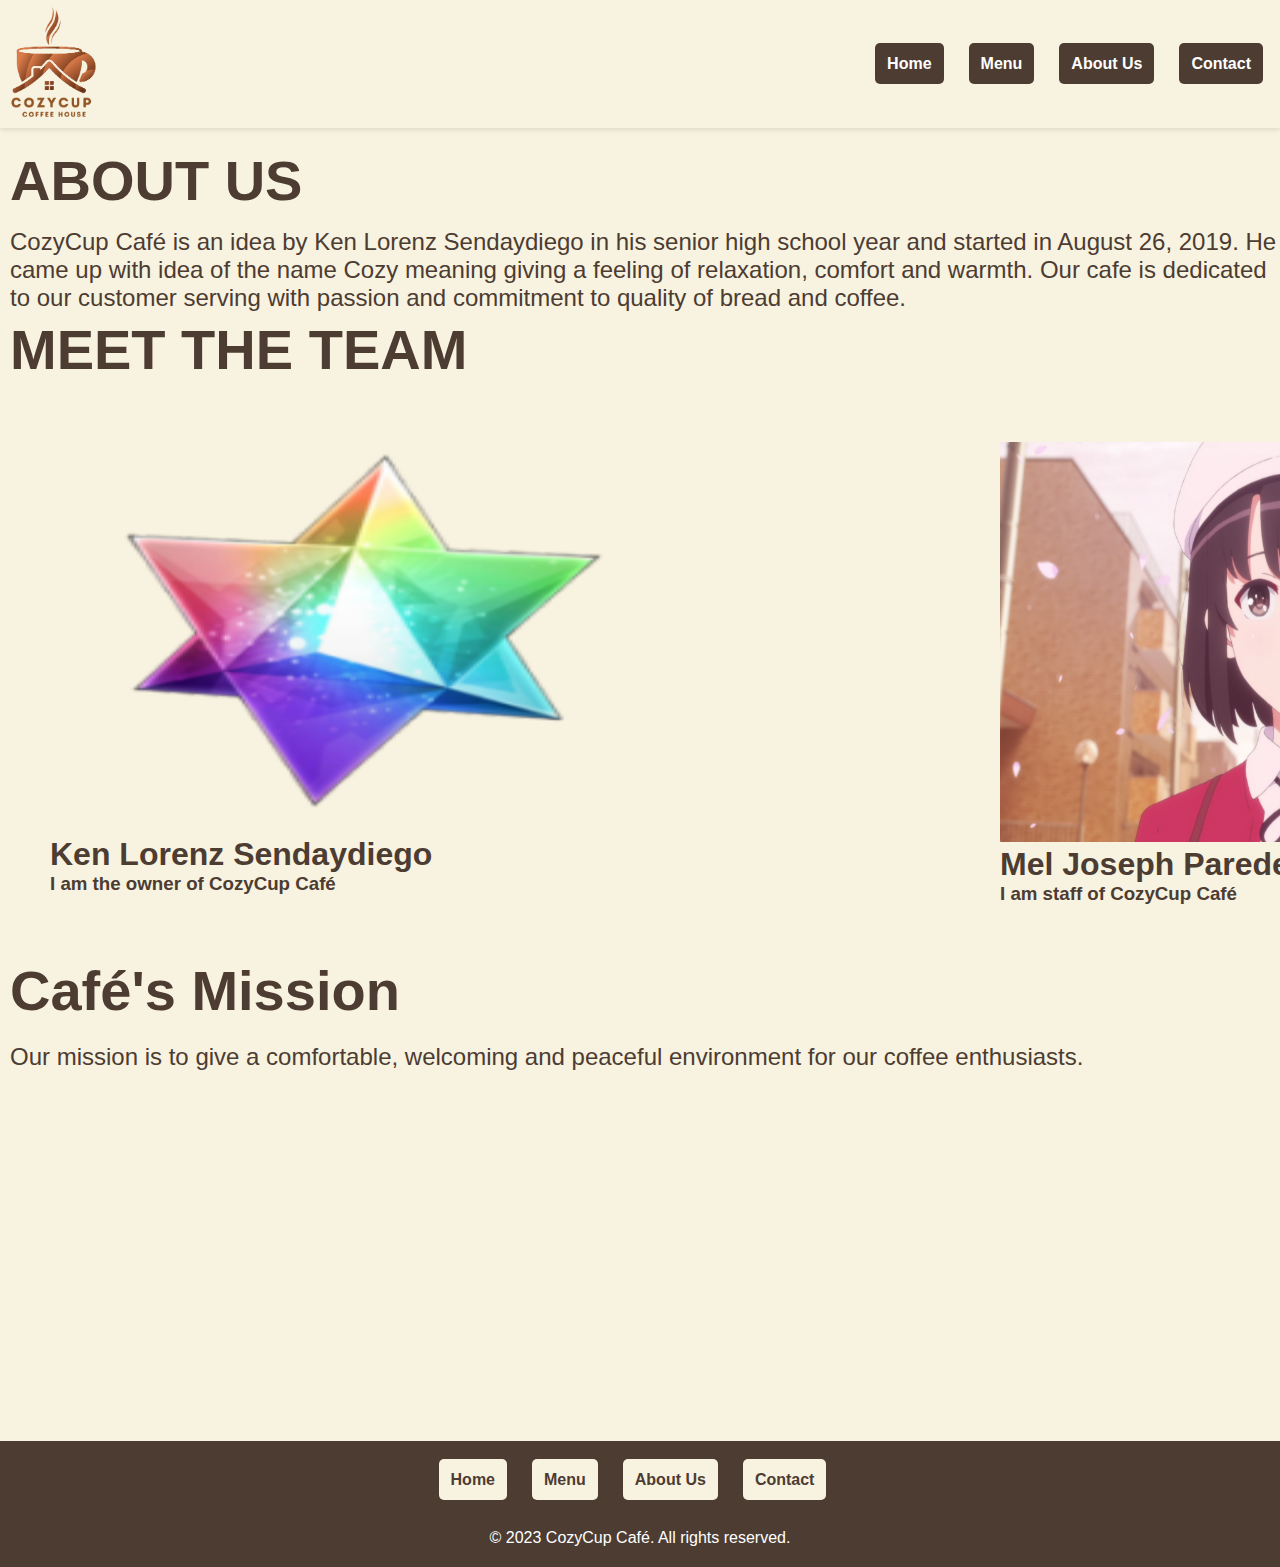
<file: aboutus.html>
<!DOCTYPE html>
<html lang="en">
<head>
    <meta charset="UTF-8">
    <meta name="viewport" content="width=device-width, initial-scale=1.0">
    <link rel="stylesheet" href="css/styles.css">
    <title>CozyCup Café</title>
</head>
<body>
    <header>
        <nav>
            <div class="logo">
                <img src="img/logo.png" alt="CozyCup Café Logo">
            </div>
            <ul>
                <li><a href="#home">Home</a></li>
                <li><a href="#menu">Menu</a></li>
                <li><a href="aboutus.html">About Us</a></li>
                <li><a href="#contact">Contact</a></li>
            </ul>
        </nav>
    </header>
<div class="clearfix">
    <section>
    <div class="aboutusT"><h1>ABOUT US</h1></div>
    <div class="aboutusP"><p>CozyCup Café is an idea by Ken Lorenz Sendaydiego in his senior high school year and started in August 26, 2019.
       He came up with idea of the name Cozy meaning giving a feeling of relaxation, comfort and warmth.
       Our cafe is dedicated to our customer serving with passion and commitment to quality of bread and coffee.
    </p></div>
    </section>
    <section>
    <div class="aboutusT"><h1>MEET THE TEAM</h1></div>
        <div class="image1"><img src="img/ken.png" width="600" height="400" alt="Ken Lorenz Sendaydiego">
            <p><h1>Ken Lorenz Sendaydiego</h1></p>
            <p><h3>I am the owner of CozyCup Café</h3></p></div>
        <div class="image2"><img src="img/megumi.jpg" width="600" height="400" alt="Mel Joseph Paredes">
            <p><h1>Mel Joseph Paredes</h1></p>
            <p><h3>I am staff of CozyCup Café</h3></p></div>
    </section>
    <section>
    <div class="aboutusT1"><h1>Café's Mission</h1></div>
    <div class="aboutusT1P"><p>Our mission is to give a comfortable, welcoming and peaceful environment for our coffee enthusiasts.</p></div>
    </section>

    <footer>
        <ul class="footer-nav">
            <li><a href="../index.html">Home</a></li>
            <li><a href="#menu">Menu</a></li>
            <li><a href="#about">About Us</a></li>
            <li><a href="#contact">Contact</a></li>
        </ul>
        <p>
            &copy; 2023 CozyCup Café. All rights reserved.
        </p>
    </footer>
</div>
</body>
</html>
</file>
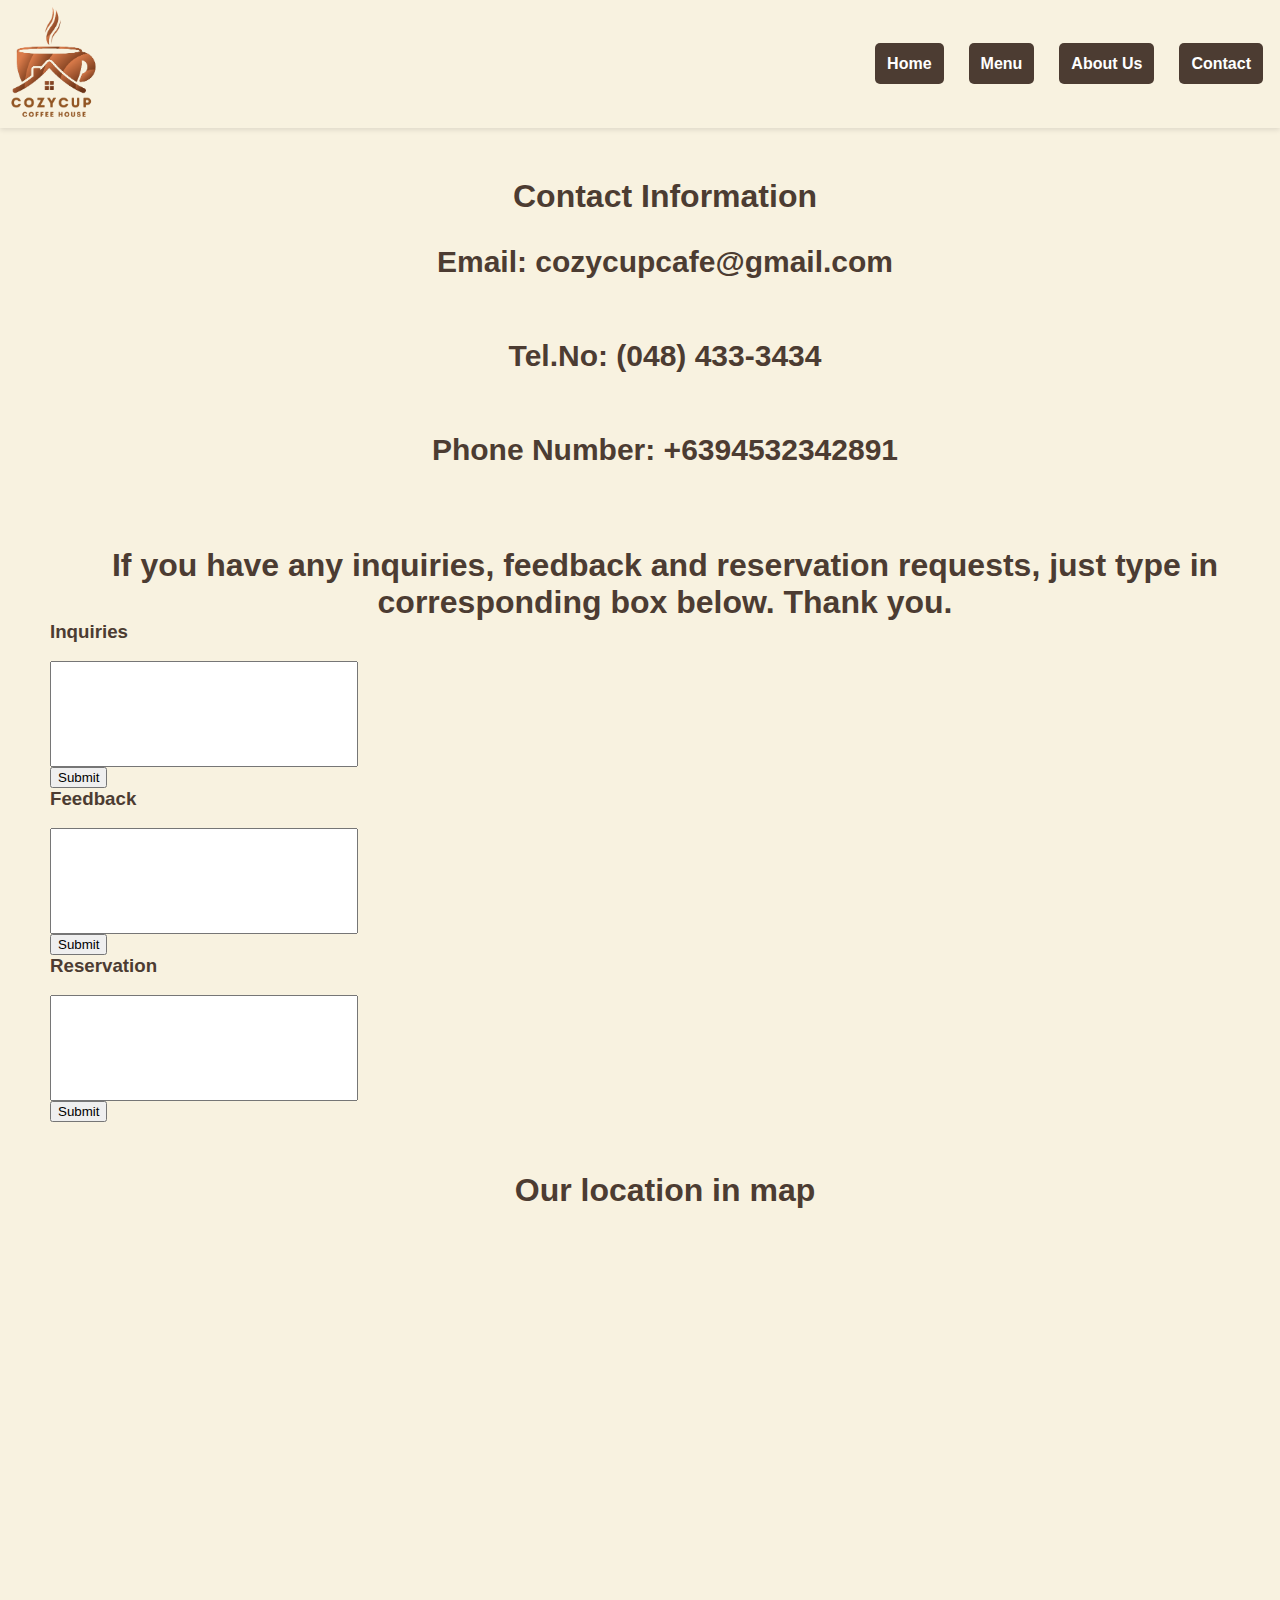
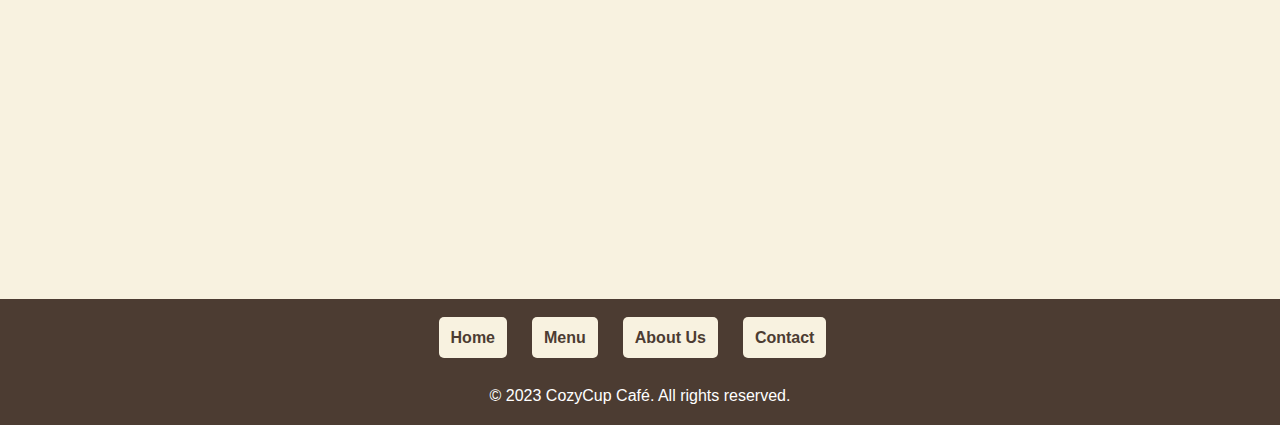
<file: contact.html>
<!DOCTYPE html>
<html lang="en">
<head>
    <meta charset="UTF-8">
    <meta name="viewport" content="width=device-width, initial-scale=1.0">
    <link rel="stylesheet" href="css/styles.css">
    <title>CozyCup Café</title>
</head>
<body>
    <header>
        <nav>
            <div class="logo">
                <img src="img/logo.png" alt="CozyCup Café Logo">
            </div>
            <ul>
                <li><a href="#home">Home</a></li>
                <li><a href="#menu">Menu</a></li>
                <li><a href="aboutus.html">About Us</a></li>
                <li><a href="contact.html">Contact</a></li>
            </ul>
        </nav>
    </header>
    <div class="contactInfo"><p><h1>Contact Information</h1></p>
    <p><h2>Email: cozycupcafe@gmail.com</h2></p>
    <p><h2>Tel.No: (048) 433-3434</h2></p>
    <p><h2>Phone Number: +6394532342891</h2></p>
    </div>
    <div class="contactInfo"><p><h1>If you have any inquiries, feedback and reservation requests, just type in corresponding box below. Thank you.</h1></p>
    <form>
        <label for="Inquries"><h3>Inquiries</h3></label><br>
        <input type="text" name="Inquiries" class="textbox"><br>
        <input type="submit" value="Submit">
        <label for="Feedback"><h3>Feedback</h3></label><br>
        <input type="text" name="Feedback" class="textbox"><br>
        <input type="submit" value="Submit"><br>
        <label for="Reservation"><h3>Reservation</h3></label><br>
        <input type="text" name="Reservation" class="textbox"><br>
        <input type="submit" value="Submit"><br>
    </form>
    </div>
    <div class="contactInfo"><h1>Our location in map</h1></div>
    <div class="google-map">
        <iframe src="https://www.google.com/maps/embed?pb=!1m14!1m8!1m3!1d982.9641171978963!2d118.73439314184186!3d9.778210152576156!3m2!1i1024!2i768!4f13.1!3m3!1m2!1s0x33b56308fbe5d3b9%3A0xa88cba1de1384e9a!2sInformation%20Technology%20Building%2C%20Palawan%20State%20University%20Main%20Campus%2C%20Puerto%20Princesa%2C%205300%20Palawan!5e0!3m2!1sen!2sph!4v1693122635981!5m2!1sen!2sph" width="600" height="450" style="border:0;" allowfullscreen="" loading="lazy" referrerpolicy="no-referrer-when-downgrade"></iframe>
   </div>

<footer>
    <ul class="footer-nav">
        <li><a href="../index.html">Home</a></li>
        <li><a href="#menu">Menu</a></li>
        <li><a href="#about">About Us</a></li>
        <li><a href="#contact">Contact</a></li>
    </ul>
    <p>
        &copy; 2023 CozyCup Café. All rights reserved.
    </p>
</footer>


</body>
</html>
</file>
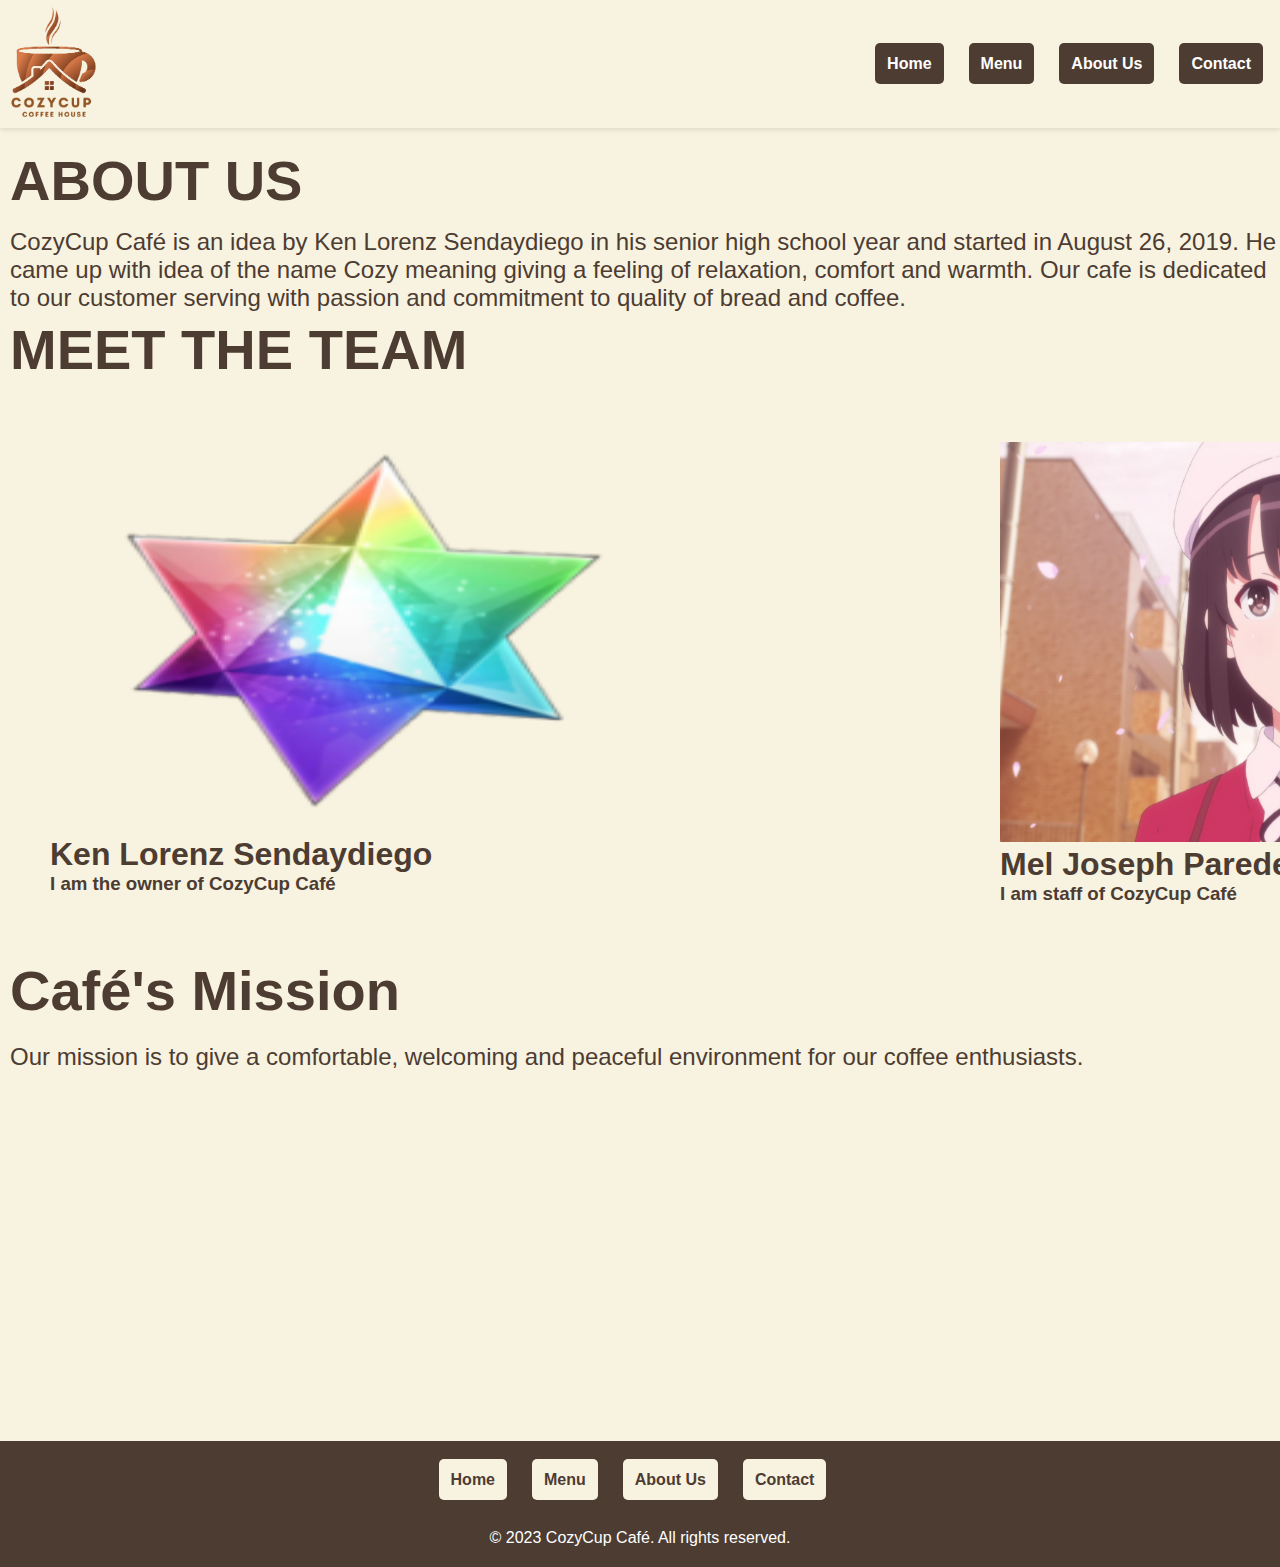
<file: pages/aboutus.html>
<!DOCTYPE html>
<html lang="en">
<head>
    <meta charset="UTF-8">
    <meta name="viewport" content="width=device-width, initial-scale=1.0">
    <link rel="stylesheet" href="../css/styles.css">
    <title>CozyCup Café</title>
</head>
<body>
    <header>
        <nav>
            <div class="logo">
                <img src="../img/logo.png" alt="CozyCup Café Logo">
            </div>
            <ul>
                <li><a href="../index.html">Home</a></li>
                <li><a href="menu.html">Menu</a></li>
                <li><a href="aboutus.html">About Us</a></li>
                <li><a href="contact.html">Contact</a></li>
            </ul>
        </nav>
    </header>
<div class="clearfix">
    <section>
    <div class="aboutusT"><h1>ABOUT US</h1></div>
    <div class="aboutusP"><p>CozyCup Café is an idea by Ken Lorenz Sendaydiego in his senior high school year and started in August 26, 2019.
       He came up with idea of the name Cozy meaning giving a feeling of relaxation, comfort and warmth.
       Our cafe is dedicated to our customer serving with passion and commitment to quality of bread and coffee.
    </p></div>
    </section>
    <section>
    <div class="aboutusT"><h1>MEET THE TEAM</h1></div>
        <div class="image1"><img src="../img/ken.png" width="600" height="400" alt="Ken Lorenz Sendaydiego">
            <p><h1>Ken Lorenz Sendaydiego</h1></p>
            <p><h3>I am the owner of CozyCup Café</h3></p></div>
        <div class="image2"><img src="../img/megumi.jpg" width="600" height="400" alt="Mel Joseph Paredes">
            <p><h1>Mel Joseph Paredes</h1></p>
            <p><h3>I am staff of CozyCup Café</h3></p></div>
    </section>
    <section>
    <div class="aboutusT1"><h1>Café's Mission</h1></div>
    <div class="aboutusT1P"><p>Our mission is to give a comfortable, welcoming and peaceful environment for our coffee enthusiasts.</p></div>
    </section>

    <footer>
        <ul class="footer-nav">
            <li><a href="../index.html">Home</a></li>
            <li><a href="menu.html">Menu</a></li>
            <li><a href="aboutus.html">About Us</a></li>
            <li><a href="contact.html">Contact</a></li>
        </ul>
        <p>
            &copy; 2023 CozyCup Café. All rights reserved.
        </p>
    </footer>
</div>
</body>
</html>
</file>
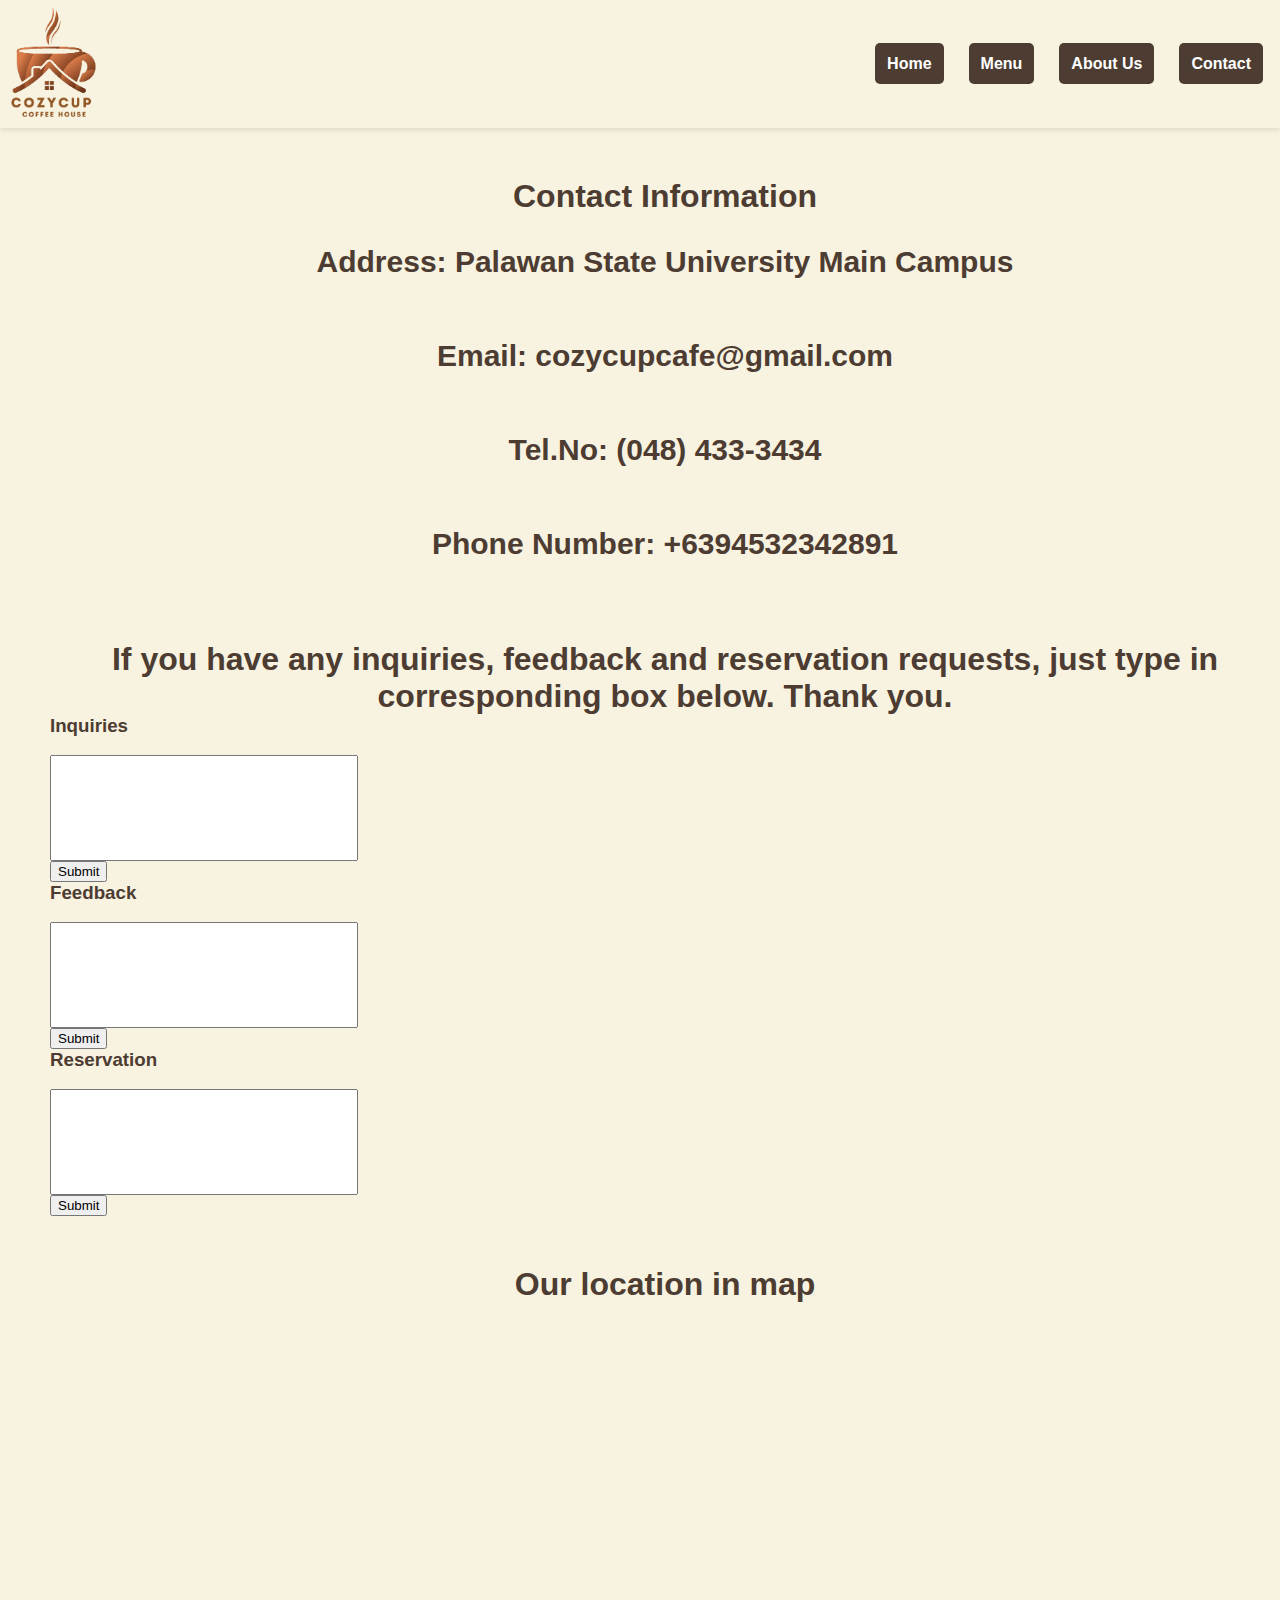
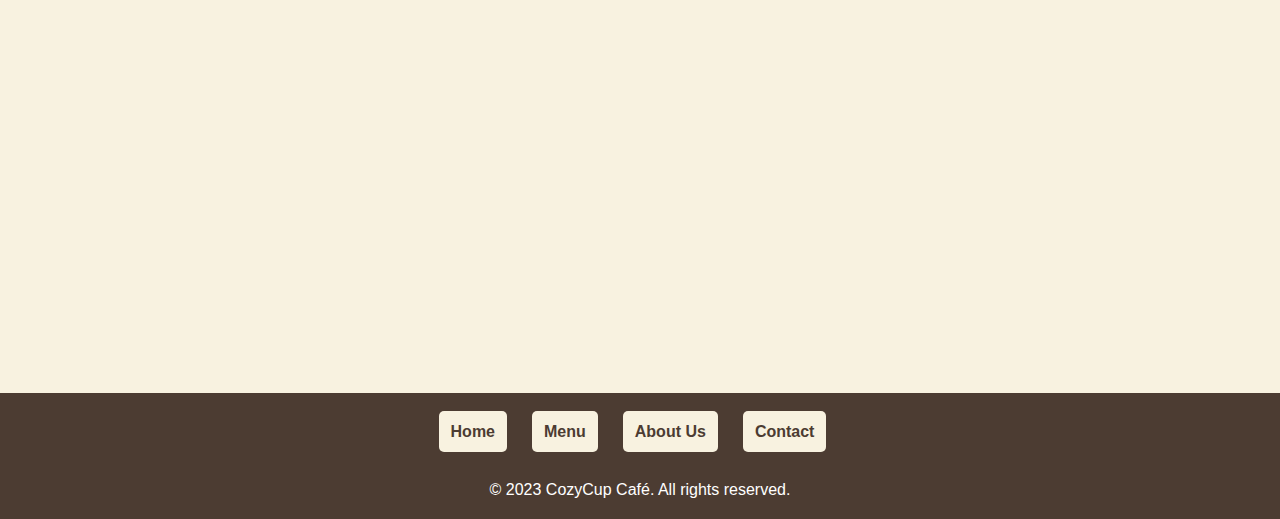
<file: pages/contact.html>
<!DOCTYPE html>
<html lang="en">
<head>
    <meta charset="UTF-8">
    <meta name="viewport" content="width=device-width, initial-scale=1.0">
    <link rel="stylesheet" href="../css/styles.css">
    <title>CozyCup Café</title>
</head>
<body>
    <header>
        <nav>
            <div class="logo">
                <img src="../img/logo.png" alt="CozyCup Café Logo">
            </div>
            <ul>
                <li><a href="../index.html">Home</a></li>
                <li><a href="menu.html">Menu</a></li>
                <li><a href="aboutus.html">About Us</a></li>
                <li><a href="contact.html">Contact</a></li>
            </ul>
        </nav>
    </header>
    <div class="contactInfo"><p><h1>Contact Information</h1></p>
    <p><h2>Address: Palawan State University Main Campus</h2></p>
    <p><h2>Email: cozycupcafe@gmail.com</h2></p>
    <p><h2>Tel.No: (048) 433-3434</h2></p>
    <p><h2>Phone Number: +6394532342891</h2></p>
    </div>
    <div class="contactInfo"><p><h1>If you have any inquiries, feedback and reservation requests, just type in corresponding box below. Thank you.</h1></p>
    <form>
        <label for="Inquries"><h3>Inquiries</h3></label><br>
        <input type="text" name="Inquiries" class="textbox"><br>
        <input type="submit" value="Submit">
        <label for="Feedback"><h3>Feedback</h3></label><br>
        <input type="text" name="Feedback" class="textbox"><br>
        <input type="submit" value="Submit"><br>
        <label for="Reservation"><h3>Reservation</h3></label><br>
        <input type="text" name="Reservation" class="textbox"><br>
        <input type="submit" value="Submit"><br>
    </form>
    </div>
    <div class="contactInfo"><h1>Our location in map</h1></div>
    <div class="google-map">
        <iframe src="https://www.google.com/maps/embed?pb=!1m14!1m8!1m3!1d982.9641171978963!2d118.73439314184186!3d9.778210152576156!3m2!1i1024!2i768!4f13.1!3m3!1m2!1s0x33b56308fbe5d3b9%3A0xa88cba1de1384e9a!2sInformation%20Technology%20Building%2C%20Palawan%20State%20University%20Main%20Campus%2C%20Puerto%20Princesa%2C%205300%20Palawan!5e0!3m2!1sen!2sph!4v1693122635981!5m2!1sen!2sph" width="600" height="450" style="border:0;" allowfullscreen="" loading="lazy" referrerpolicy="no-referrer-when-downgrade"></iframe>
   </div>

<footer>
    <ul class="footer-nav">
        <li><a href="../index.html">Home</a></li>
        <li><a href="menu.html">Menu</a></li>
        <li><a href="aboutus.html">About Us</a></li>
        <li><a href="contact.html">Contact</a></li>
    </ul>
    <p>
        &copy; 2023 CozyCup Café. All rights reserved.
    </p>
</footer>


</body>
</html>
</file>
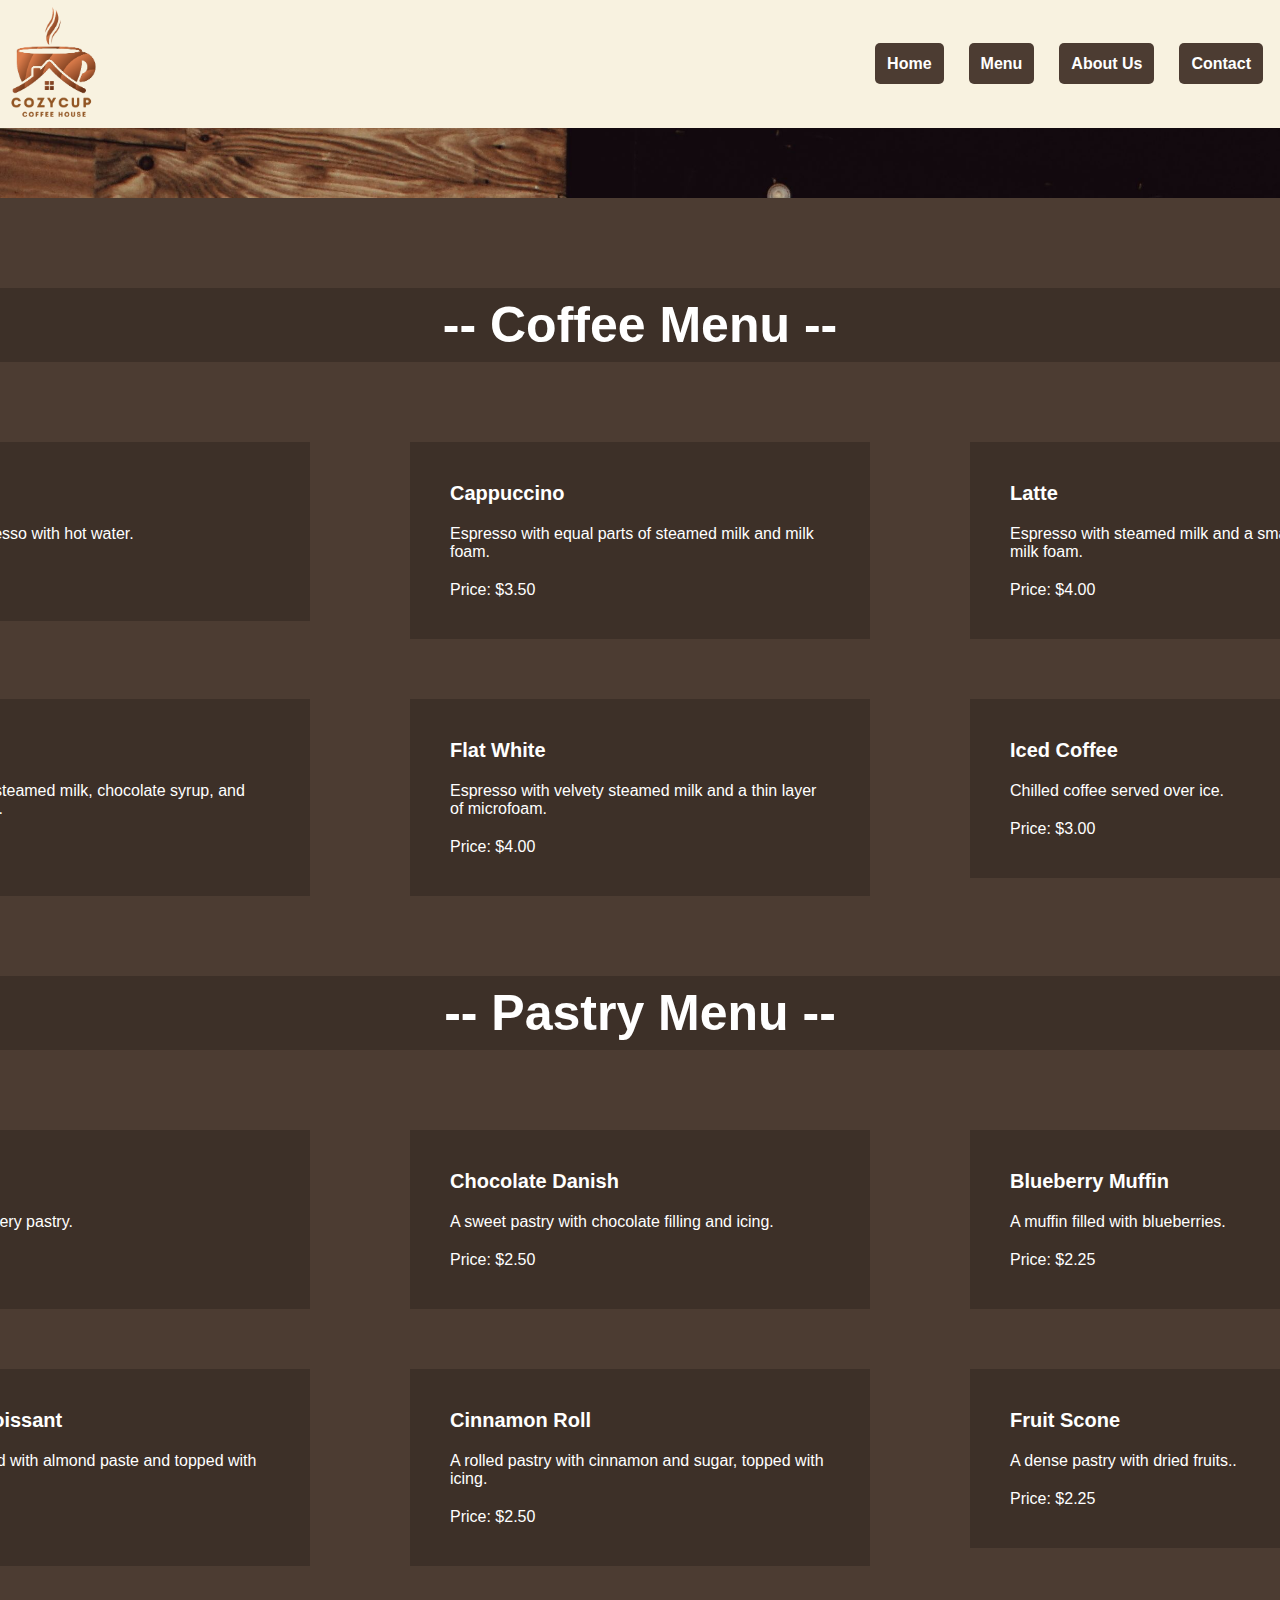
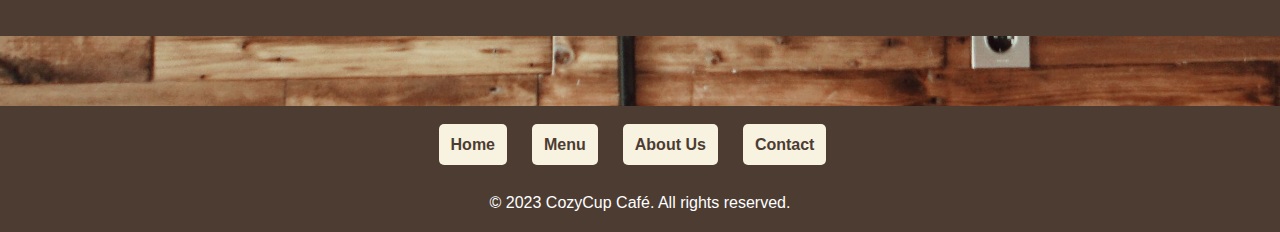
<file: pages/menu.html>
<!DOCTYPE html>
<html lang="en">
    <head>
        <meta charset="UTF-8">
        <meta name="viewport" content="width=device-width, initial-scale=1.0">
        <link rel="stylesheet" href="../css/styles.css">
        <title>CozyCup Café / Menu</title>
    </head>
    <body>
        <header>
            <nav>
                <div class="logo">
                    <img src="../img/logo.png" alt="CozyCup Café Logo">
                </div>
                <ul>
                    <li><a href="../index.html">Home</a></li>
                    <li><a href="#menu">Menu</a></li>
                    <li><a href="aboutus.html">About Us</a></li>
                    <li><a href="contact.html">Contact</a></li>
                </ul>
            </nav>
        </header>

        <div class="menu-page-bg">
            <div class="menu-page-pad" id="menu">

                <div class="menu-page-title">
                    <p>-- Coffee Menu --</p>
                </div>

                <div class="menu-page-list">

                    <div>
                        <div class="menu-page-item">
                            <p class="menu-item-title">
                                Americano
                            </p>
                            <p>
                                A short of espresso with hot water.
                            </p>
                            <p>
                                Price: $2.50
                            </p>
                        </div>
                    </div>   
                    <div>
                        <div class="menu-page-item">
                            <p class="menu-item-title">
                                Cappuccino
                            </p>
                            <p>
                                Espresso with equal parts of steamed milk and milk foam.
                            </p>
                            <p>
                                Price: $3.50
                            </p>
                        </div>
                    </div> 

                    <div>
                        <div class="menu-page-item">
                            <p class="menu-item-title">
                                Latte
                            </p>
                            <p>
                                Espresso with steamed milk and a small amount of milk foam.
                            </p>
                            <p>
                                Price: $4.00
                            </p>
                        </div>
                    </div>

                </div> <!--menu-page-list-->

                <div class="menu-page-list">

                    <div>
                        <div class="menu-page-item">
                            <p class="menu-item-title">
                                Mocha
                            </p>
                            <p>
                                Espresso with steamed milk, chocolate syrup, and whipped cream.
                            </p>
                            <p>
                                Price: $4.50
                            </p>
                        </div>
                    </div> 
                    <div>
                        <div class="menu-page-item">
                            <p class="menu-item-title">
                                Flat White
                            </p>
                            <p>
                                Espresso with velvety steamed milk and a thin layer of microfoam.
                            </p>
                            <p>
                                Price: $4.00
                            </p>
                        </div>
                    </div>  
                    <div>
                        <div class="menu-page-item">
                            <p class="menu-item-title">
                                Iced Coffee
                            </p>
                            <p>
                                Chilled coffee served over ice.
                            </p>
                            <p>
                                Price: $3.00
                            </p>
                        </div>
                    </div> 
                </div> <!--menu-page-list-->

                <div class="menu-page-title">
                    <p>-- Pastry Menu --</p>
                </div>

                <div class="menu-page-list">

                    <div>
                        <div class="menu-page-item">
                            <p class="menu-item-title">
                                Croissant
                            </p>
                            <p>
                                A flaky and buttery pastry.
                            </p>
                            <p>
                                Price: $2.00
                            </p>
                        </div>
                    </div>  
                    <div>
                        <div class="menu-page-item">
                            <p class="menu-item-title">
                                Chocolate Danish
                            </p>
                            <p>
                                A sweet pastry with chocolate filling and icing.
                            </p>
                            <p>
                                Price: $2.50
                            </p>
                        </div>
                    </div>   
                    <div>
                        <div class="menu-page-item">
                            <p class="menu-item-title">
                                Blueberry Muffin
                            </p>
                            <p>
                                A muffin filled with blueberries.
                            </p>
                            <p>
                                Price: $2.25
                            </p>
                        </div>
                    </div>  
                </div> <!--menu-page-list-->

                <div class="menu-page-list">

                    <div>
                        <div class="menu-page-item">
                            <p class="menu-item-title">
                                Almond Croissant
                            </p>
                            <p>
                                A croissant filled with almond paste and topped with sliced almonds.
                            </p>
                            <p>
                                Price: $2.75
                            </p>
                        </div>
                    </div>  
                    <div>
                        <div class="menu-page-item">
                            <p class="menu-item-title">
                                Cinnamon Roll
                            </p>
                            <p>
                                A rolled pastry with cinnamon and sugar, topped with icing.
                            </p>
                            <p>
                                Price: $2.50
                            </p>
                        </div>
                    </div>
                    <div class="menu-page-info">
                        <div class="menu-page-item">
                            <p class="menu-item-title">
                                Fruit Scone
                            </p>
                            <p>
                                A dense pastry with dried fruits..
                            </p>
                            <p>
                                Price: $2.25
                            </p>
                        </div>
                    </div> 
                </div> <!--menu-page-list-->
            </div> <!--menu-page-pad-->
        </div>
        
    </body>
    <footer>
        <ul class="footer-nav">
            <li><a href="../index.html">Home</a></li>
            <li><a href="#menu">Menu</a></li>
            <li><a href="aboutus.html">About Us</a></li>
            <li><a href="contact.html">Contact</a></li>
        </ul>
        <p>&copy; 2023 CozyCup Café. All rights reserved.</p>
    </footer>
</html>
</file>
<file: css/styles.css>
/* Reset some default styles */
body, h1, h2, h3, p, ul, li {
    margin: 0;
    padding: 0;
}

/* ---Overalls--- */
body {
    font-family: Arial, sans-serif;
    background-color: #f8f2e0;
    color: #4c3c32;
}

header {
    background-color: #f8f2e0;
    box-shadow: 0 2px 5px rgba(0, 0, 0, 0.1);
    padding: 2px;
}
/* ---Overalls--- */

/* ---Main-Header--- */
nav {
    display: flex;
    justify-content: space-between;
    align-items: center;
}

.logo img {
    max-width: 100px;
}

nav ul {
    list-style: none;
    display: flex;
    gap: 10px;
}

nav a {
    text-decoration: none;
    color: white;
    font-weight: bold;
    transition: opacity 0.15s;
    padding: 12px;
    background-color: #4c3c32;
    border-radius: 5px;
    margin-right: 15px;
}

nav a:hover {
    opacity: 0.9;
}

nav a:active{
    opacity: 0.5;
}
/* ---Main-Header--- */

/* ---Main-Menu--- */
.section-menu{
    background-image: url('../img/main-menu.jpeg');
    background-size: cover;
    background-repeat: no-repeat;
    background-position: center center;
    background-size: cover;
    padding: 1px;
    display: flex;
    justify-content: center;
}

.main-menu{
    display: inline-block;
    padding: 50px;
    margin: 50px;
    background-color: #f8f2e0;
    border-radius: 60px;
    
}

.home-logo {
    display: inline-block;
    font-size: 36px;
    color: #4c3c32;
    width: 470px;
    height: auto;
    padding: 50px;
}

.p1 {
    font-weight: bold;
    font-size: 30px;
    color: #4c3c32;
    text-align: center;
    padding-bottom: 30px;
}
/* ---Main-Menu--- */

/* ---Menu-between--- */
.between{
    display: flex;
    padding: 20px;
    box-shadow: 0 2px 5px rgba(0, 0, 0, 0.1);
    background-color: #4c3c32;
    justify-content: center;
    align-items: center;
}
.interior{
    width: 600px;
    height: auto;
    border-style: solid;
    border-color: #4c3c32;
}

.tagline{
    text-align: center;
    font-weight: bold;
    font-size: 70px;
    color: white;
    margin: 100px;
}
/* ---Menu-between--- */

/* ---popular-items--- */
.items-bg{
    background-image: url('../img/items-bg.jpeg');
    background-size: cover;
    background-repeat: no-repeat;
    background-position: center center;
    background-size: cover;
}
.main-items{
    display: flex;
    justify-content: center;
    align-items: center;
    margin-bottom: 15px;
}
h2{
    text-align: center;
    font-size: 30px;
    padding: 30px;
}
h2 p{
    display: inline-block;
    color: white;
    background-color: #4c3c32;
    border-radius: 5px;
    padding: 15px 80px;
}

.item-frame{
    display: inline-block;
    background-color: #4c3c32;
    border-radius: 15px;
    color: white;
}
.lattepic{
    display: inline-block;
    width: 450px;
    margin: 50px;
}
.lattepic img{
    width: 100%;
}
.item-info{
    display: inline-block;
    width: 420px;
    vertical-align: top;
}

.item-title{
    font-weight: bold;
    font-size: 30px;
    margin: 40px 0px;
    
}
.item-desc{
    margin: 50px 30px;
    line-height: 2;
}

.item-title2{
    font-weight: bold;
    font-size: 30px;
    margin: 40px 0px;
    text-align: right;
}
.item-desc2{
    margin: 50px 30px;
    line-height: 2;
    text-align: right;
}
/* ---popular-items--- */

/* ---discover--- */

.discover-out{
    display: flex;
    justify-content: center;
}

/* ---discover--- */

footer {
    background-color: #4c3c32;
    color: white;
    text-align: center;
    padding: 20px 0;
}

.footer-nav{
    list-style: none;
    display: flex;
    gap: 10px;
    justify-content: center;
    padding: 10px;
    margin-bottom: 30px;
}
.footer-nav a {
    text-decoration: none;
    color: #4c3c32;
    font-weight: bold;
    transition: opacity 0.15s;
    padding: 12px;
    background-color: #f8f2e0;
    border-radius: 5px;
    margin-right: 15px;
}

.footer-details{
    display: flex;
    align-items: center;
    justify-content: center;

}
.social-info{
    text-align: left;
    margin: 0px 56px;
}
.social-icons{
    justify-content: center;
    margin: 0px 56px;
}
.social-icons a{
    text-decoration: none;
}
.social-icons img{
    margin: 5px;
    background-color: #f8f2e0;
    padding: 5px;
    height: auto;
    width: 38px;
    border-radius: 8px;
    transition: opacity 0.15s;
}
.social-icons img:hover{
    opacity: 0.8;
}
.social-icons img:active{
    opacity: 0.5;
}
.social-form{
    margin: 10px 0px;
}

.social-title{
    margin: 10px 0px;
    font-size: 30px;
    font-weight: bold;
}
.social-desc{
    margin: 10px 0px;
    width: 300px;
    text-align: left;
}
.social-email{
    margin: 10px 0px;
}
.social-button button{
    background-color: red;
    border-style: none;
    color: white;
    padding: 9px;
    font-weight: bold;
    border-radius: 2px;
    transition: opacity 0.13s;
}
.social-button button:hover{
    opacity: 0.8;
}
.social-button button:active{
    opacity: 0.5;
}


/* --> menu.html STYLES <--*/

.menu-page-bg{
    background-image: url('../img/main-menu.jpeg');
    background-size: cover;
    background-repeat: no-repeat;
    background-position: center center;
    background-size: cover;
    justify-content: center;
    display: flex;
}

.menu-page-pad{
    color: white;
    background-color: #4c3c32;
    padding: 40px 0px;
    margin: 70px 0px; /* island menu margin between footer/header */
    border-radius: 10px;
}

.menu-page-title{
    margin: 50px;
    text-align: center;
    font-weight: bold;
    font-size: 50px;
    background-color: #3d3028;
    border-radius: 4px;
    padding: 8px;
}

.menu-page-list{
    display: flex;
    justify-content: center;
}
.menu-page-item{
    margin: 30px 50px;
    width: 400px;
    background-color: #3d3028;
    padding: 30px;
}

.menu-item-title{
    font-weight: bold;
    font-size: 20px;
}


.menu-page-list p{
    padding: 10px;
}

.clearfix{
    overflow: hidden;
    
}

/* aboutus */
.aboutusT{
    font-size: 28px;
    position: relative;
    left: 10px;
    top: 20px;
    margin-bottom:20px ;
}
.aboutusP{
    font-size: 24px;
    position: relative;
    left: 10px;
    top: 15px;
}
.image1{
    position: relative;
    left: 50px;
    top: 50px;
}
.image2{
    position: relative;
    left: 1000px;
    top: -403px;
}
.aboutusT1{
    font-size: 28px;
    position: relative;
    left: 10px;
    top: -350px;
    margin-bottom: 20px;
}
.aboutusT1P{
    font-size: 24px;
    position: relative;
    left: 10px;
    top: -350px;
    margin-bottom: 20px;
}
/* Contact */
.contactInfo{
    margin-left: 50px;
    margin-top: 50px;
    margin-bottom: 50px;    
}
.contactInfo h1{
    text-align: center;
}
.textbox{
    width: 300px;
    height: 100px;
}
.google-map {
    padding-bottom: 50%;
    position: relative;
}

.google-map iframe {
    height: 75%;
    width: 75%;
    left: 0;
    top: 0;
    position: absolute;
    margin-left: 50px;
}
</file>
